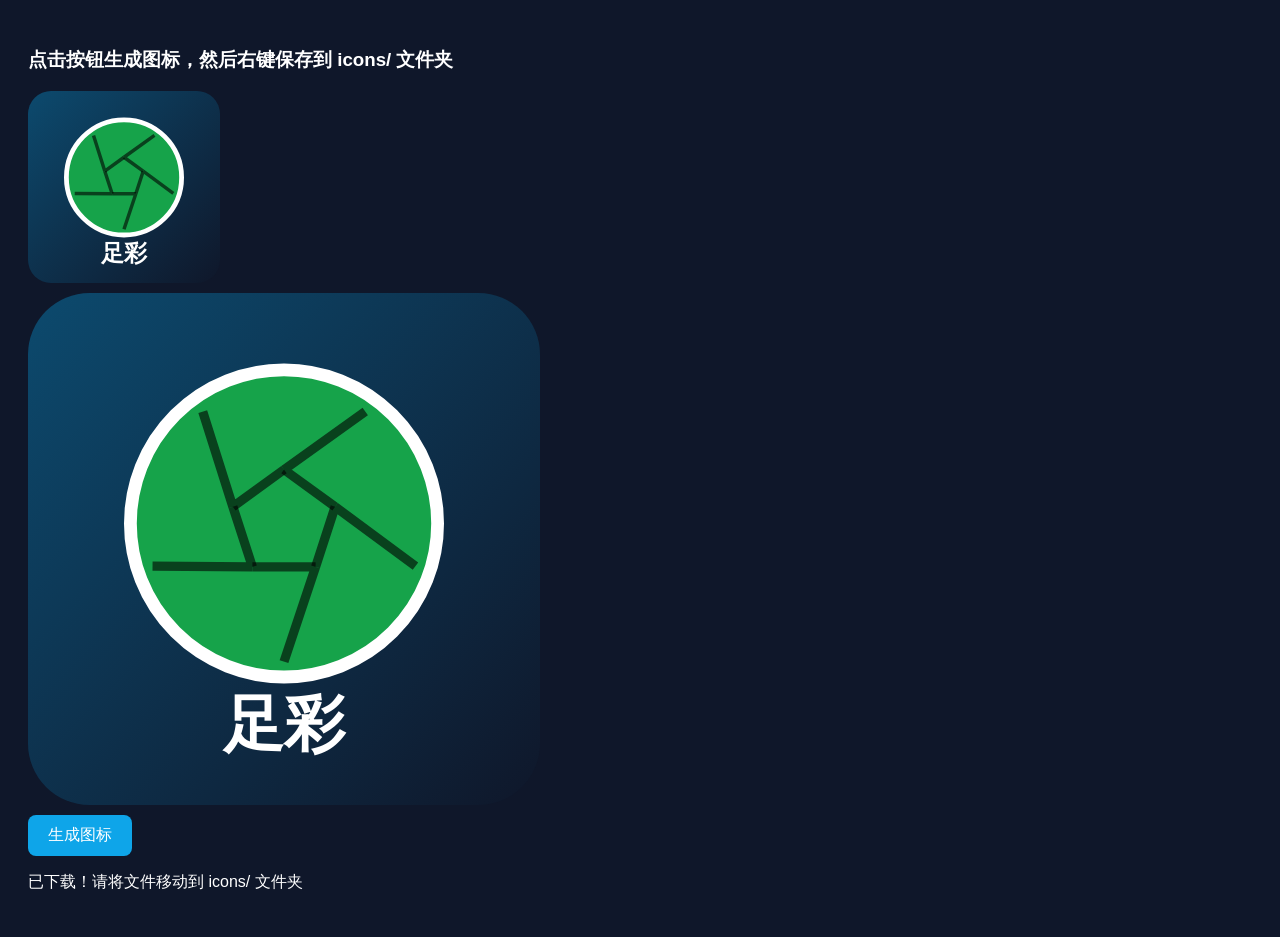
<file: generate-icons.html>
<!DOCTYPE html>
<!-- Open this file in a browser, then right-click each canvas and save as icon-192.png / icon-512.png -->
<html><body style="background:#0f172a;padding:20px;font-family:sans-serif;color:white">
<h3>点击按钮生成图标，然后右键保存到 icons/ 文件夹</h3>
<canvas id="c192" width="192" height="192" style="display:block;margin:10px 0;border-radius:20px"></canvas>
<canvas id="c512" width="512" height="512" style="display:block;margin:10px 0;border-radius:40px"></canvas>
<button onclick="generate()" style="padding:10px 20px;background:#0ea5e9;color:white;border:none;border-radius:8px;cursor:pointer;font-size:16px">生成图标</button>
<p id="msg"></p>
<script>
function drawIcon(canvas, size) {
  const ctx = canvas.getContext('2d');
  const r = size * 0.12;
  // Background
  const grad = ctx.createLinearGradient(0, 0, size, size);
  grad.addColorStop(0, '#0c4a6e');
  grad.addColorStop(1, '#0f172a');
  ctx.fillStyle = grad;
  ctx.beginPath();
  ctx.roundRect(0, 0, size, size, r);
  ctx.fill();
  // Football emoji-style circle
  const cx = size / 2, cy = size * 0.45, radius = size * 0.3;
  ctx.strokeStyle = 'white';
  ctx.lineWidth = size * 0.025;
  ctx.fillStyle = '#16a34a';
  ctx.beginPath();
  ctx.arc(cx, cy, radius, 0, Math.PI * 2);
  ctx.fill();
  ctx.stroke();
  // Pentagon pattern (simplified lines)
  ctx.strokeStyle = 'rgba(0,0,0,0.6)';
  ctx.lineWidth = size * 0.018;
  // center pentagon
  const pts = 5, angleOffset = -Math.PI / 2;
  const pr = radius * 0.35;
  for (let i = 0; i < pts; i++) {
    const a1 = angleOffset + (i / pts) * Math.PI * 2;
    const a2 = angleOffset + ((i + 1) / pts) * Math.PI * 2;
    ctx.beginPath();
    ctx.moveTo(cx + pr * Math.cos(a1), cy + pr * Math.sin(a1));
    ctx.lineTo(cx + pr * Math.cos(a2), cy + pr * Math.sin(a2));
    for (let j = 0; j < pts; j++) {
      const a3 = angleOffset + (j / pts) * Math.PI * 2;
      const er = radius * 0.9;
      ctx.moveTo(cx + pr * Math.cos(a1), cy + pr * Math.sin(a1));
      ctx.lineTo(cx + er * Math.cos(a1 + Math.PI * 2 / pts * 0.5), cy + er * Math.sin(a1 + Math.PI * 2 / pts * 0.5));
    }
    ctx.stroke();
  }
  // Text label
  ctx.fillStyle = 'white';
  ctx.font = `bold ${size * 0.12}px -apple-system,sans-serif`;
  ctx.textAlign = 'center';
  ctx.textBaseline = 'middle';
  ctx.fillText('足彩', cx, size * 0.85);
}

function generate() {
  drawIcon(document.getElementById('c192'), 192);
  drawIcon(document.getElementById('c512'), 512);

  // Auto-download
  ['c192','c512'].forEach((id, i) => {
    const canvas = document.getElementById(id);
    const a = document.createElement('a');
    a.download = id === 'c192' ? 'icon-192.png' : 'icon-512.png';
    a.href = canvas.toDataURL('image/png');
    a.click();
  });
  document.getElementById('msg').textContent = '已下载！请将文件移动到 icons/ 文件夹';
}
generate();
</script>
</body></html>
</file>
